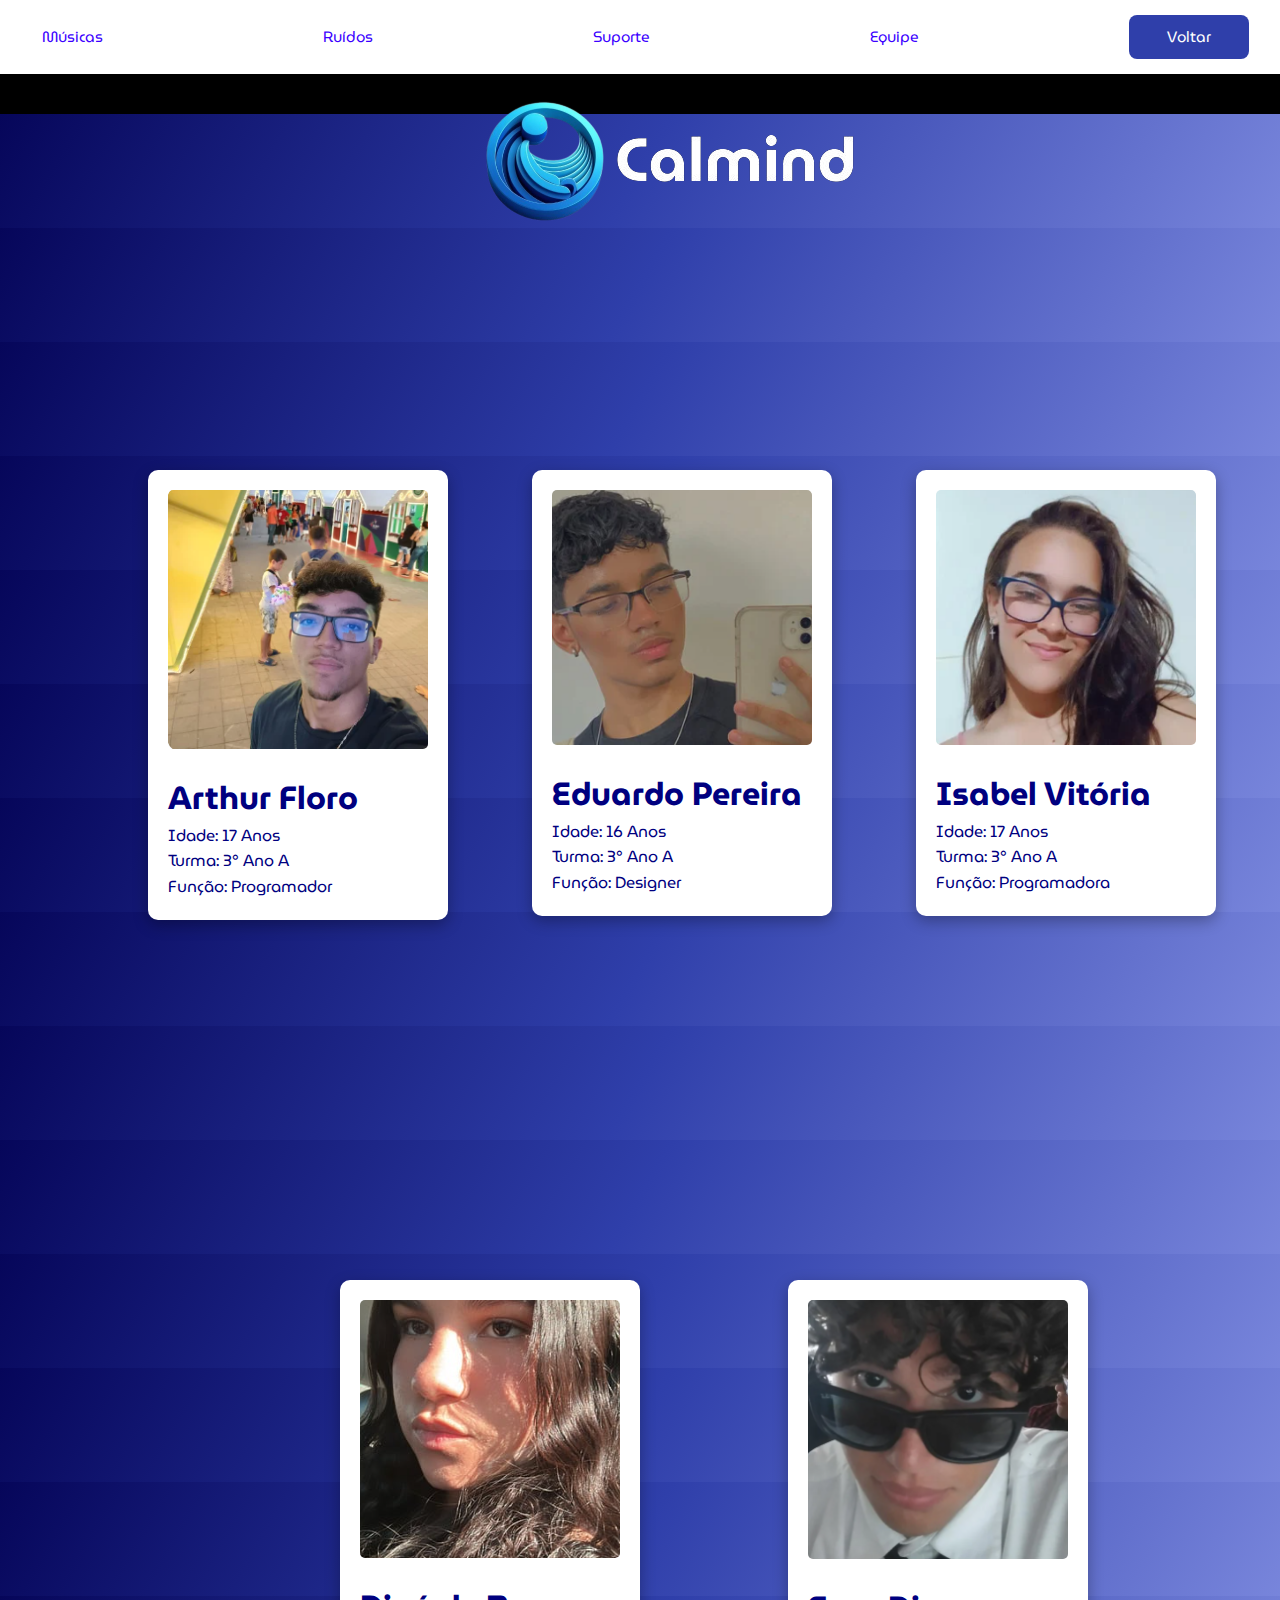
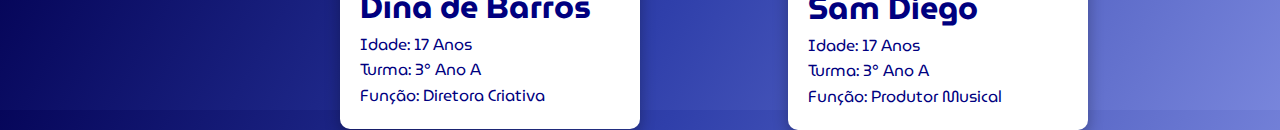
<file: Calmind_V4-main/Calmind_V4-main/equipe.html>
<!DOCTYPE html>
<html lang="en">
<head>
  <meta charset="UTF-8">
  <meta name="viewport" content="width=device-width, initial-scale=1.0">
  <title>Calmind</title>
  <link rel="stylesheet" href="./assets/css/equipe.css">
  <link rel="shortcut icon" href="./assets/img/logo1.png" type="image/x-icon" />
  <link rel="preconnect" href="https://fonts.gstatic.com" crossorigin>
<link href="https://fonts.googleapis.com/css2?family=MuseoModerno:ital,wght@0,100..900;1,100..900&display=swap" rel="stylesheet">
</head>
<body>
  <header>
    <nav>
      <ul>
        <li class="musica"><a href="musicas.html">Músicas</a></li>
        <li class="ruido"><a href="ruidos.html">Ruídos</a></li>
        <li class="suporte"><a href="suporte.html">Suporte</a></li>
        <li class="sobre"><a href="equipe.html">Equipe</a></li>
        <div class="sair">
            <li class="sair"><a href="inicio.html">Voltar</a></li>
        </div>
      </ul>
    </nav>
  </header>

  <div id="logo1"> 
    <img src="./assets/img/logo1.png" alt="">
 </div>
 
 <div id="nome1">
  <img src="./assets/img/nome1.png" alt="">
</div>

<div class="card">
    <img src="./assets/img/Screenshot 2024-04-23 21.22.36.png" alt="Sam Diego">
    <h1>Arthur Floro</h1>
    <p>Idade: 17 Anos<br>Turma: 3° Ano A<br>Função: Programador</p>
</div>


<div class="card2">
    <img src="./assets/img/eduardo.png" alt="Sam Diego">
    <h1>Eduardo Pereira</h1>
    <p>Idade: 16 Anos<br>Turma: 3° Ano A<br>Função: Designer</p>
</div>
    
<div class="card3">
    <img src="./assets/img/isabel.png" alt="Sam Diego">
    <h1>Isabel Vitória</h1>
    <p>Idade: 17 Anos<br>Turma: 3° Ano A<br>Função: Programadora</p>
</div>

<div class="card4">
    <img src="./assets/img/dina.png" alt="Sam Diego">
    <h1>Diná de Barros</h1>
    <p>Idade: 17 Anos<br>Turma: 3° Ano A<br>Função: Diretora Criativa</p>
</div>

<div class="card5">
    <img src="./assets/img/Sam.png" alt="Sam Diego">
    <h1>Sam Diego</h1>
    <p>Idade: 17 Anos<br>Turma: 3° Ano A<br>Função: Produtor Musical</p>
</div>

<footer class="invisible-footer">
</footer>

</body>
</html>
</file>
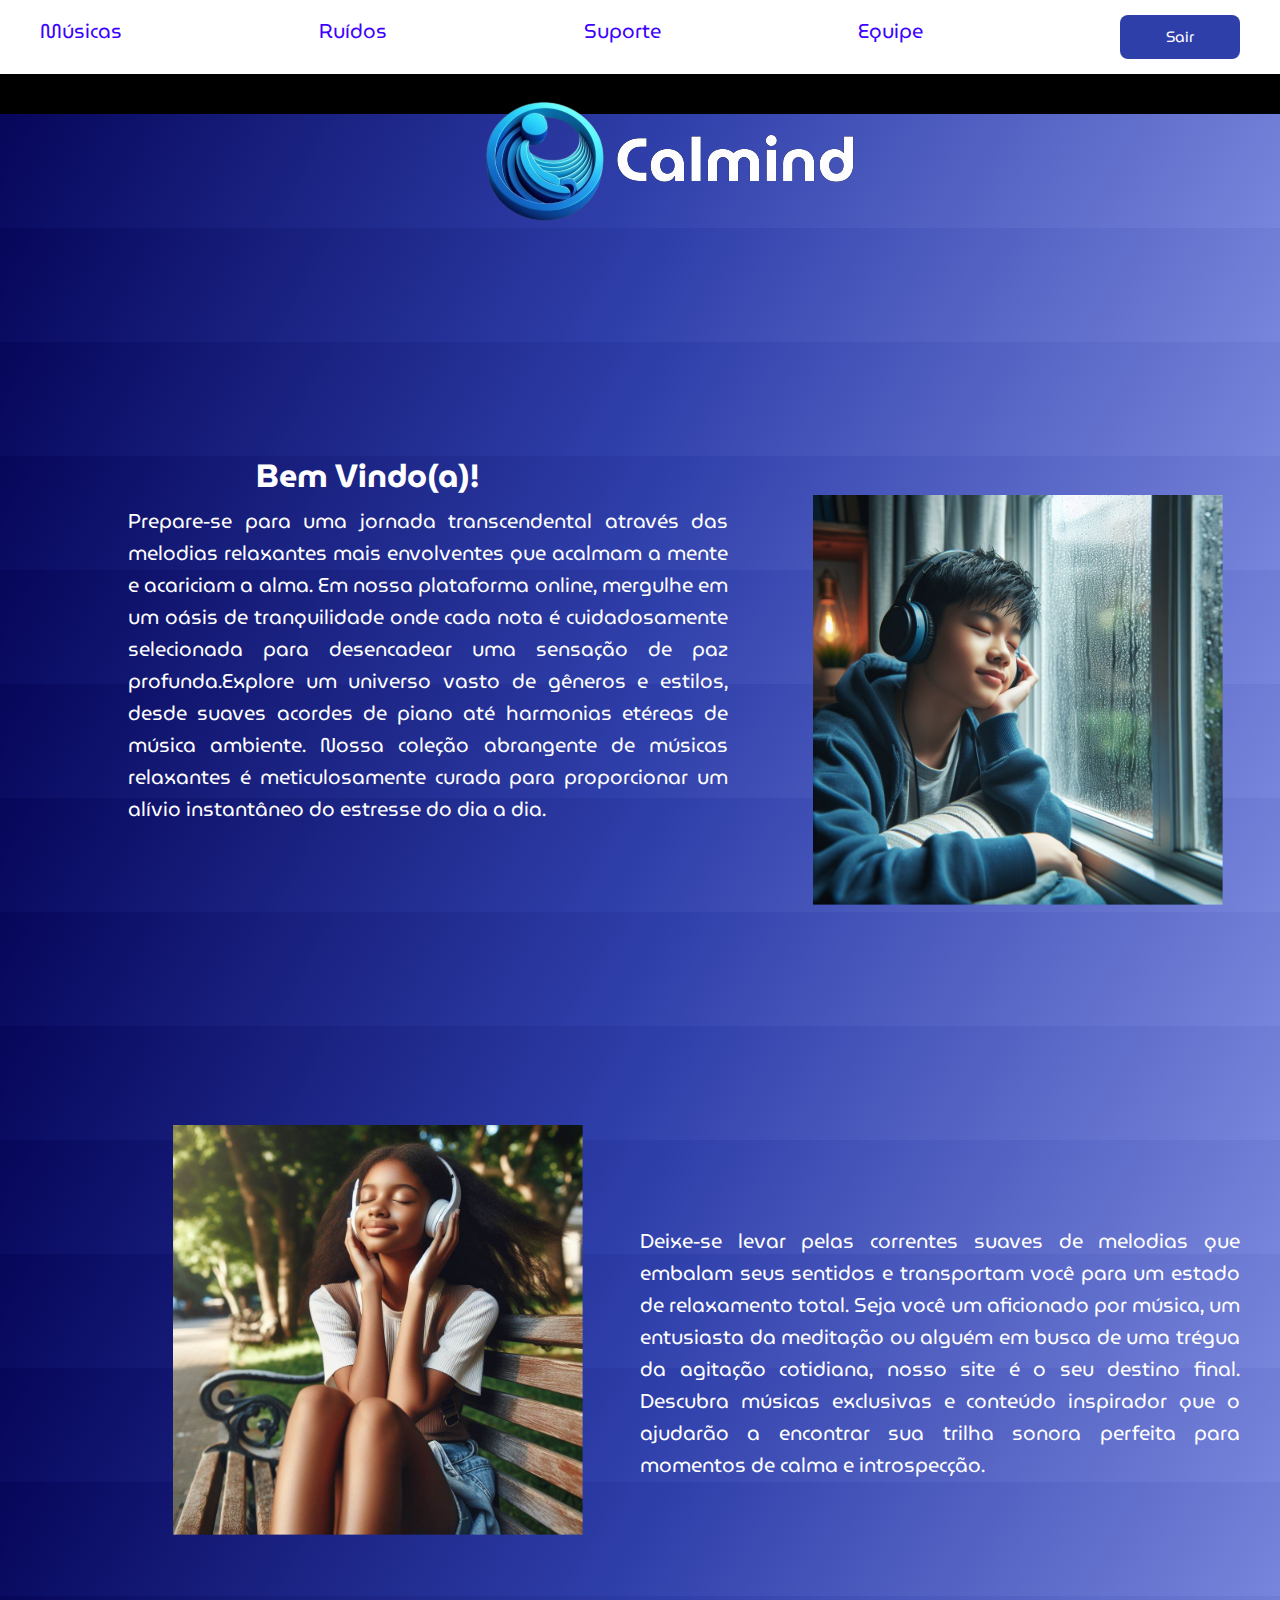
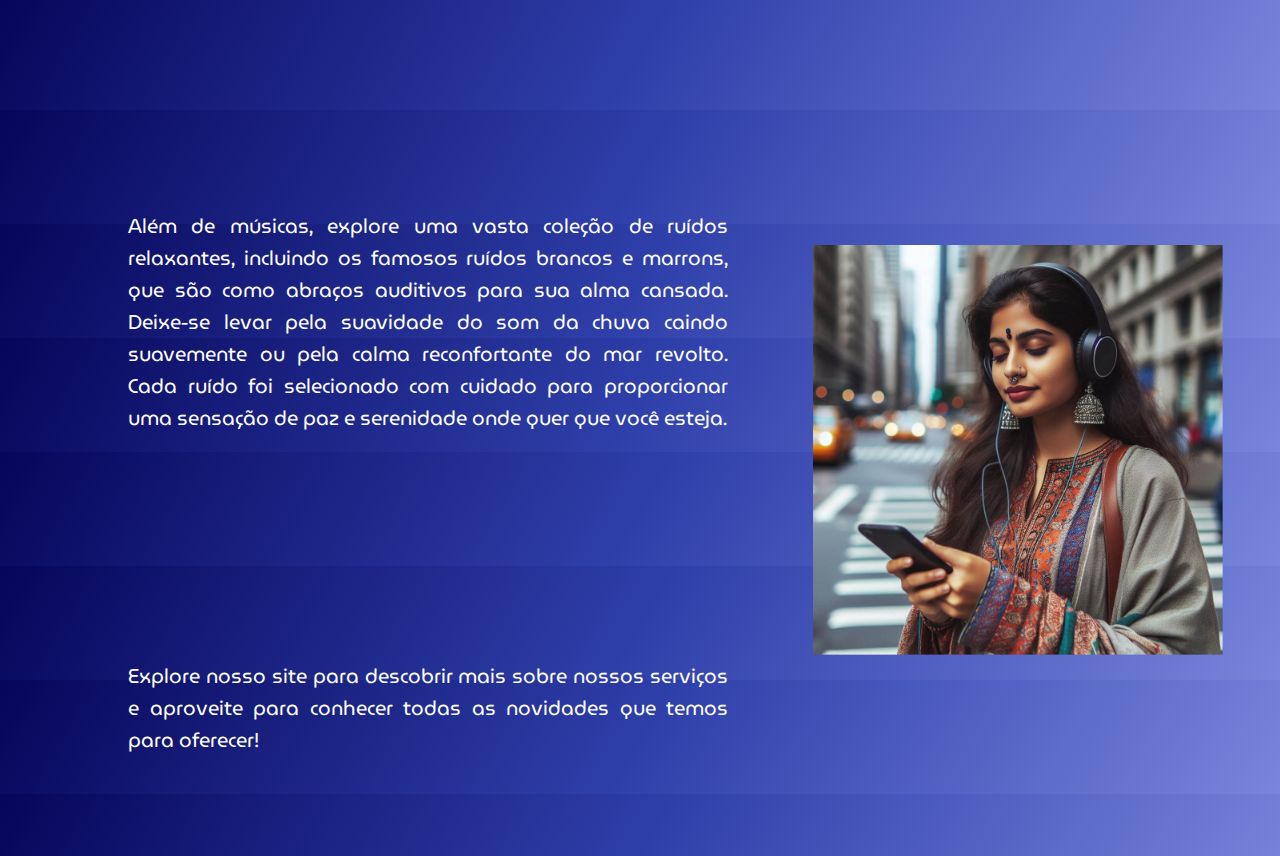
<file: Calmind_V4-main/Calmind_V4-main/inicio.html>
<!DOCTYPE html>
<html lang="en">
<head>
  <meta charset="UTF-8">
  <meta name="viewport" content="width=device-width, initial-scale=1.0">
  <title>Calmind</title>
  <link rel="stylesheet" href="./assets/css/inicio.css">
  <link rel="shortcut icon" href="./assets/img/logo1.png" type="image/x-icon" />
  <link rel="preconnect" href="https://fonts.gstatic.com" crossorigin>
<link href="https://fonts.googleapis.com/css2?family=MuseoModerno:ital,wght@0,100..900;1,100..900&display=swap" rel="stylesheet">
</head>
<body>
  <header>
    <nav>
      <ul>
        <li><a href="musicas.html">Músicas</a></li>
        <li><a href="ruidos.html">Ruídos</a></li>
        <li class="suporte"><a href="suporte.html">Suporte</a></li>
        <li class="equipe"><a href="equipe.html">Equipe</a></li>
        <div class="sair">
          <li><a href="index.html">Sair</a></li>
        </div>
      </ul>
    </nav>
  </header>
 

  <h1>Bem Vindo(a)!</h1>

 <div class="container">
      <div class="half left-half">
          <main id ="texto">
              <p class="paragrafo1">
                Prepare-se para uma jornada transcendental através das melodias relaxantes
                 mais envolventes que acalmam a mente e acariciam a alma. Em nossa plataforma online, mergulhe 
                 em um oásis de tranquilidade onde cada nota é cuidadosamente selecionada para desencadear uma sensação 
                 de paz profunda.Explore um universo vasto de gêneros e estilos, 
                 desde suaves acordes de piano até harmonias etéreas 
                 de música ambiente. Nossa coleção abrangente de músicas
                  relaxantes é meticulosamente curada para proporcionar um alívio
                   instantâneo do estresse do dia a dia.
                 </h1>
              </main>

              <div id="img1">
                <img src="./assets/img/musica1.jpeg" alt="" srcset="">
              </div>

              <div class="container">
                <div class="half left-half">
                    <main id ="texto2">
                        <p class="paragrafo1">
                           Deixe-se levar pelas correntes 
                            suaves de melodias que embalam seus sentidos e transportam você para um 
                            estado de relaxamento total. Seja você um aficionado por música,
                            um entusiasta da meditação ou alguém em busca de 
                            uma trégua da agitação cotidiana, nosso site é o seu 
                            destino final. Descubra músicas exclusivas e conteúdo inspirador 
                            que o ajudarão a encontrar sua trilha sonora perfeita para momentos de calma e introspecção.

                           </h1>
                        </main>
              
                        <div id="img2">
                          <img src="./assets/img/musica2.jpeg" alt="" srcset="">
                        </div>

                        <div class="container">
                          <div class="half left-half">
                              <main id ="texto3">
                                  <p class="paragrafo1">
                                    Além de músicas, explore uma vasta coleção de ruídos 
                                    relaxantes, incluindo os famosos ruídos brancos e marrons, 
                                    que são como abraços auditivos para sua alma cansada. Deixe-se 
                                    levar pela suavidade do som da chuva caindo suavemente ou pela calma 
                                    reconfortante do mar revolto. Cada ruído foi selecionado com cuidado para
                                     proporcionar uma sensação de paz e serenidade onde quer que você esteja.
                                    
                                    </h1>
                                  </main>

                                  <div class="container">
                                    <div class="half left-half">
                                        <main id ="texto4">
                                            <p class="paragrafo1">
                                               Explore nosso site para descobrir mais sobre nossos serviços e aproveite
                                                para conhecer todas as novidades que temos para oferecer!
                                              </h1>
                                            </main>

                                            <div id="img3">
                                              <img src="./assets/img/musica3.jpeg" alt="" srcset="">
                                            </div>
                                  
                                            <div id="logo1"> 
                                              <img src="./assets/img/logo1.png" alt="">
                                           </div>
                                           
                                           <div id="nome1">
                                            <img src="./assets/img/nome1.png" alt="">
                                        </div>

                                        <footer class="invisible-footer">
                                        </footer>
                                        

</body>
</html>
</file>
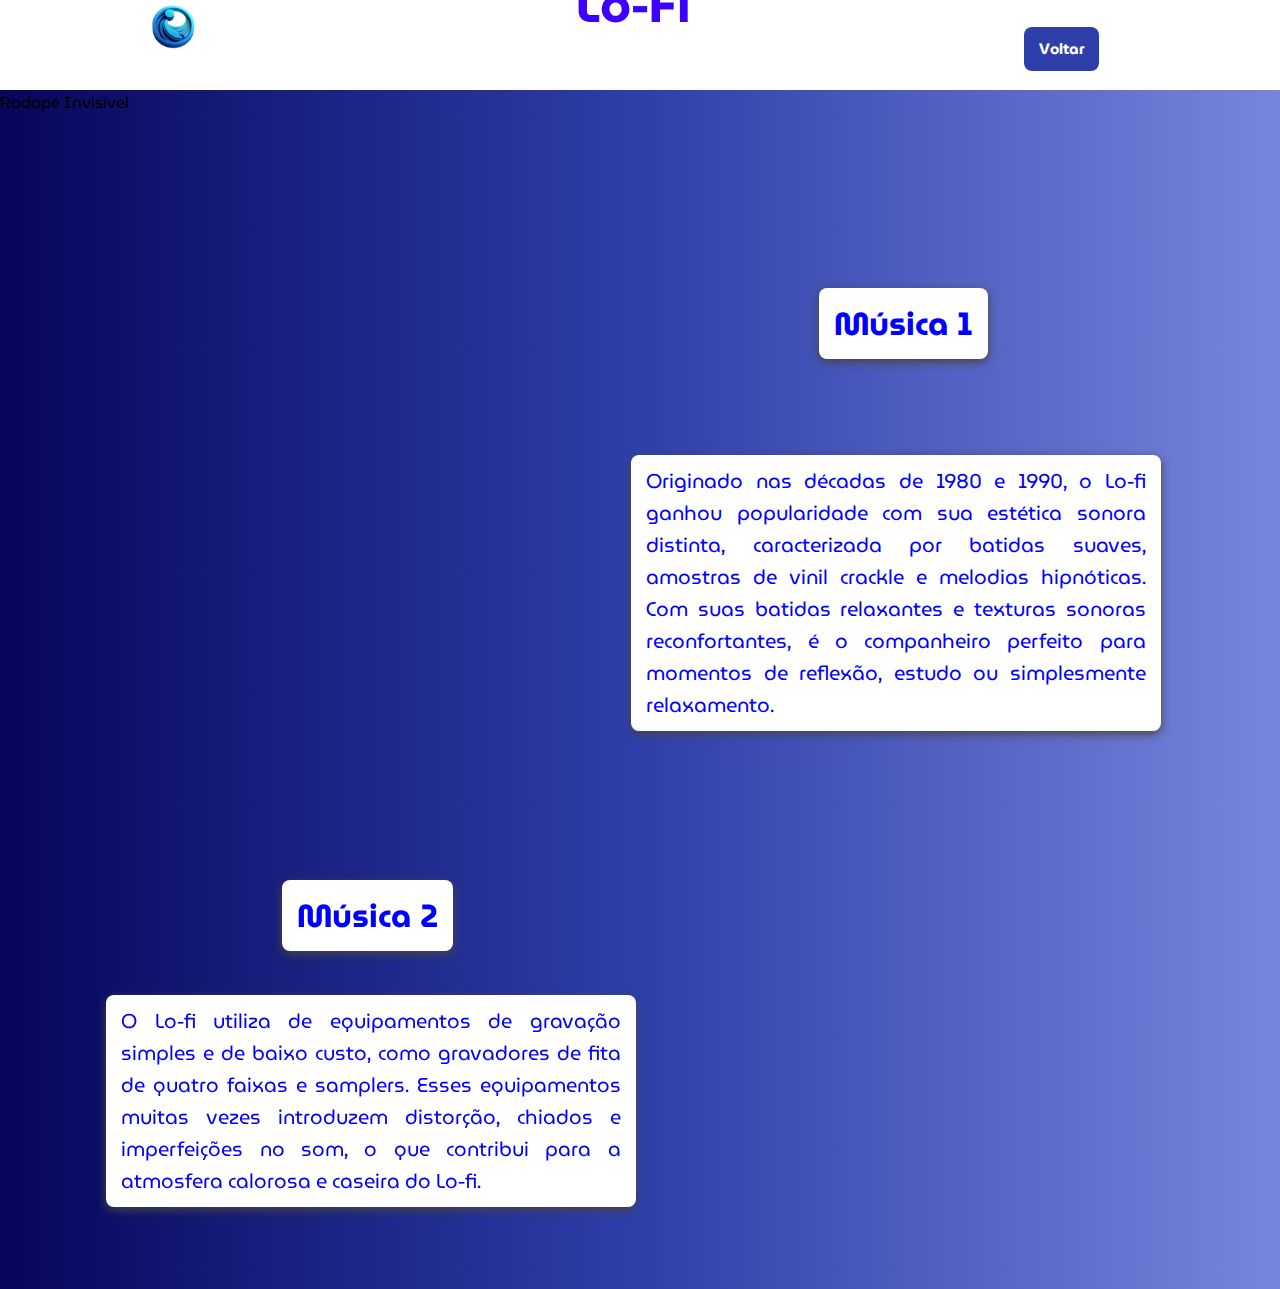
<file: Calmind_V4-main/Calmind_V4-main/lofy.html>
<!DOCTYPE html>
<html lang="pt-br">
  <head>
    <meta charset="UTF-8" />
    <meta name="viewport" content="width=device-width, initial-scale=1.0" />
    <link rel="stylesheet" href="./assets/css/lofy.css" />
    <link rel="shortcut icon" href="./assets/img/logo1.png" type="image/x-icon" />
    <link rel="preconnect" href="https://fonts.gstatic.com" crossorigin>
<link href="https://fonts.googleapis.com/css2?family=MuseoModerno:ital,wght@0,100..900;1,100..900&display=swap" rel="stylesheet">
    <title>Lo-Fi</title>
  </head>
  <body>
    <header>
      <nav>
        <div class="logo"><img src="assets/img/logo1.png" alt="logo-calmind"></div>
        <div class="titulo-lo">
          <h1>Lo-Fi</h1>
        </div>
        <ul class="voltar">
          <li><a href="musicas.html">Voltar</a></li>
        </ul>
      </nav>
    </header>

    <main class="conteudo">
        <div class="container1" id="msc1">
          <h1 class="titleM1">Música 1</h1>
          <p class="p1">
            Originado nas décadas de 1980 e 1990, 
            o Lo-fi ganhou popularidade com sua estética
            sonora distinta, caracterizada por batidas suaves,
            amostras de vinil crackle e melodias hipnóticas. 
            Com suas batidas relaxantes e texturas sonoras 
            reconfortantes, é o companheiro perfeito para momentos 
            de reflexão, estudo ou simplesmente relaxamento.
          </p>
        </div>

    <main id="video1">

      <iframe width="560" height="202" src="https://www.bandlab.com/embed/?id=dce3c401-af00-ef11-aaf0-000d3aa5105b" frameborder="0" allowfullscreen></iframe>
</main>


<main class="conteudo">
  <div class="container1" id="msc2">
    <h1 class="titleM2">Música 2</h1>
    <p class="p2">
      O Lo-fi utiliza de equipamentos de gravação simples 
      e de baixo custo, como gravadores de fita de quatro 
      faixas e samplers. Esses equipamentos muitas vezes introduzem
      distorção, chiados e imperfeições no som, o que contribui para 
      a atmosfera calorosa e caseira do Lo-fi.
    </p>
  </div>


  <main id="video2">

    <iframe width="560" height="202" src="https://www.bandlab.com/embed/?id=fd881929-e901-ef11-aaf0-000d3aa5105b" frameborder="0" allowfullscreen></iframe>
</main>

<footer class="invisible-footer">
  <p>Rodapé Invisível</p>
</footer>

</body>
</html>
</file>
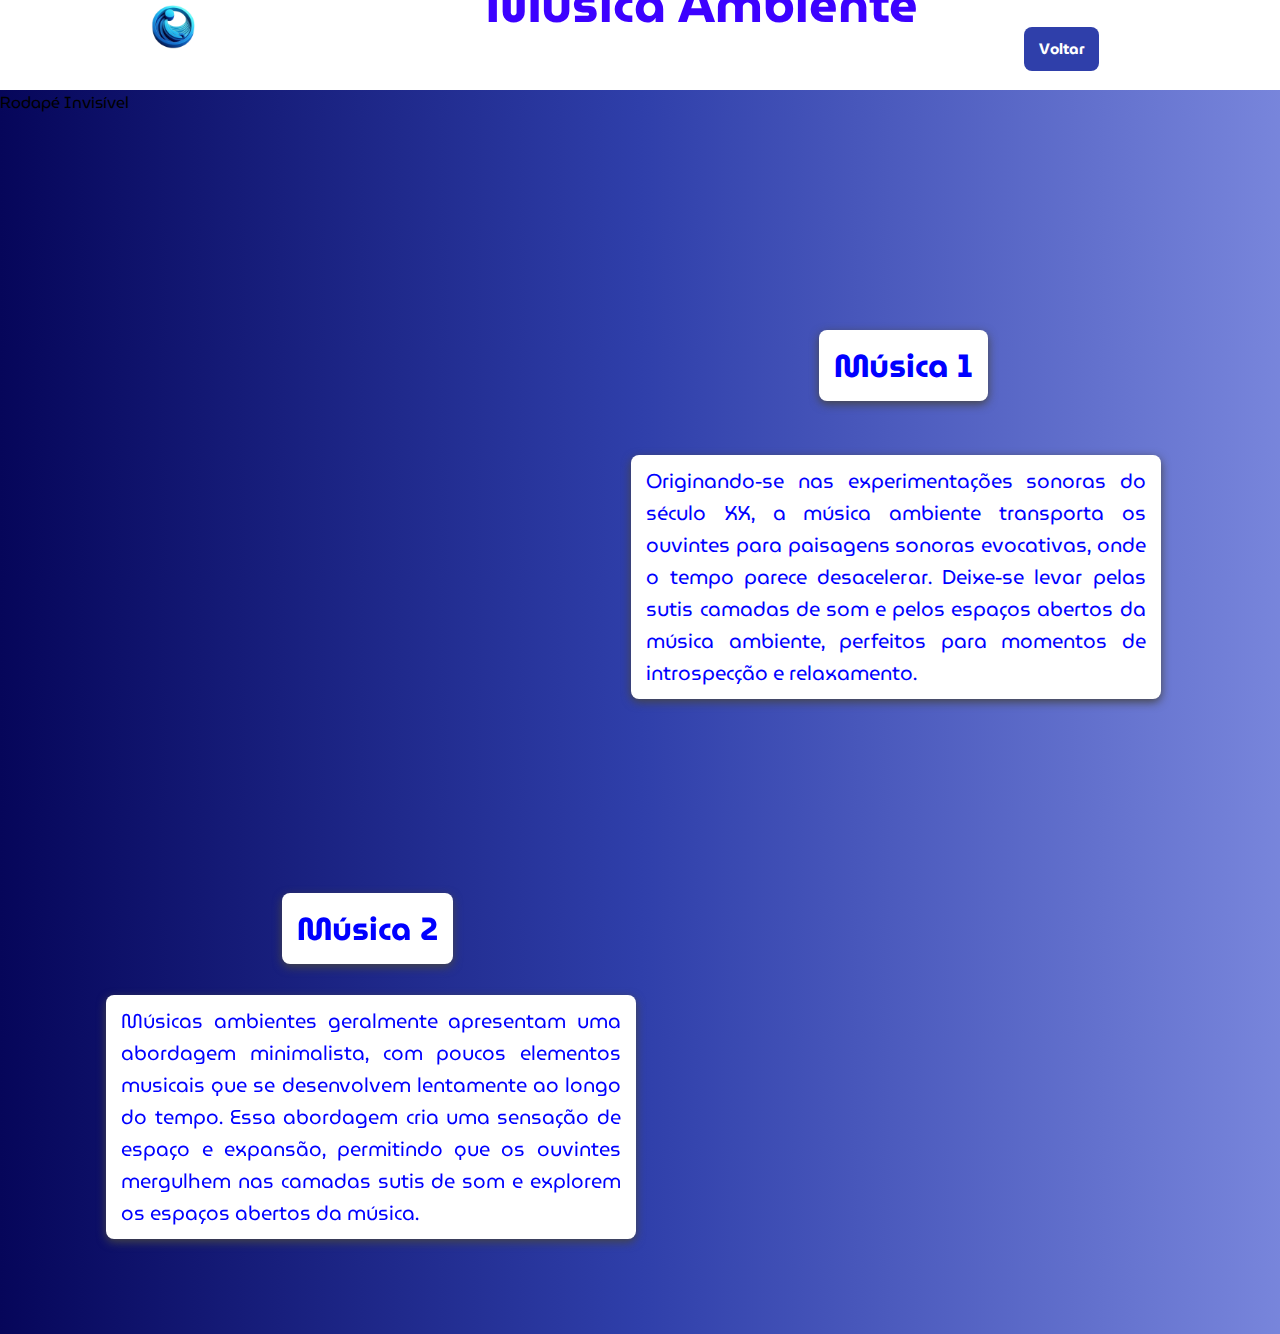
<file: Calmind_V4-main/Calmind_V4-main/music1.html>
<!DOCTYPE html>
<html lang="pt-br">
  <head>
    <meta charset="UTF-8" />
    <meta name="viewport" content="width=device-width, initial-scale=1.0" />
    <link rel="stylesheet" href="./assets/css/music1.css" />
    <link rel="preconnect" href="https://fonts.gstatic.com" crossorigin>
<link href="https://fonts.googleapis.com/css2?family=MuseoModerno:ital,wght@0,100..900;1,100..900&display=swap" rel="stylesheet">
    <link rel="shortcut icon" href="./assets/img/logo1.png" type="image/x-icon" />
    <title>Música Ambiente</title>
  </head>
  <body>
    <header>
      <nav>
        <div class="logo"><img src="./assets/img/logo1.png" alt="logo-calmind"></div>
        <div class="titulo-ambiente">
          <h1>
            Música Ambiente
          </h1>
        </div>
        <ul class="voltar">
          <li><a href="musicas.html">Voltar</a></li>
        </ul>
      </nav>
    </header>
   

    <main class="conteudo">
        <div class="container1" id="msc1">
          <h1 class="titleM1">Música 1</h1>
          <p class="p1">
            Originando-se nas experimentações sonoras 
            do século XX, a música ambiente transporta 
            os ouvintes para paisagens sonoras evocativas, 
            onde o tempo parece desacelerar.  Deixe-se levar 
            pelas sutis camadas de som e pelos espaços abertos da 
            música ambiente, perfeitos para momentos de introspecção e relaxamento. 
          </p>
        </div>

    <main id="video1">

      <iframe width="560" height="202" src="https://www.bandlab.com/embed/?id=ac1ac0b3-7e01-ef11-aaf0-000d3aa5105b" frameborder="0" allowfullscreen></iframe>
</main>

<main class="conteudo">
  <div class="container1" id="msc1">
    <h1 class="titleM2">Música 2</h1>
    <p class="p2">
      Músicas ambientes geralmente apresentam uma abordagem minimalista,
       com poucos elementos musicais que se desenvolvem lentamente ao longo do tempo.
        Essa abordagem cria uma sensação de espaço e expansão, permitindo que os ouvintes 
        mergulhem nas camadas sutis de som e explorem os espaços abertos da música. 
    </p>
  </div>

  <main id="video2">
    <iframe width="560" height="202" src="https://www.bandlab.com/embed/?id=5026a04f-7f01-ef11-aaf0-000d3aa5105b" frameborder="0" allowfullscreen></iframe>
</main>


<footer class="invisible-footer">
  <p>Rodapé Invisível</p>
</footer>

</body>
</html>
</file>
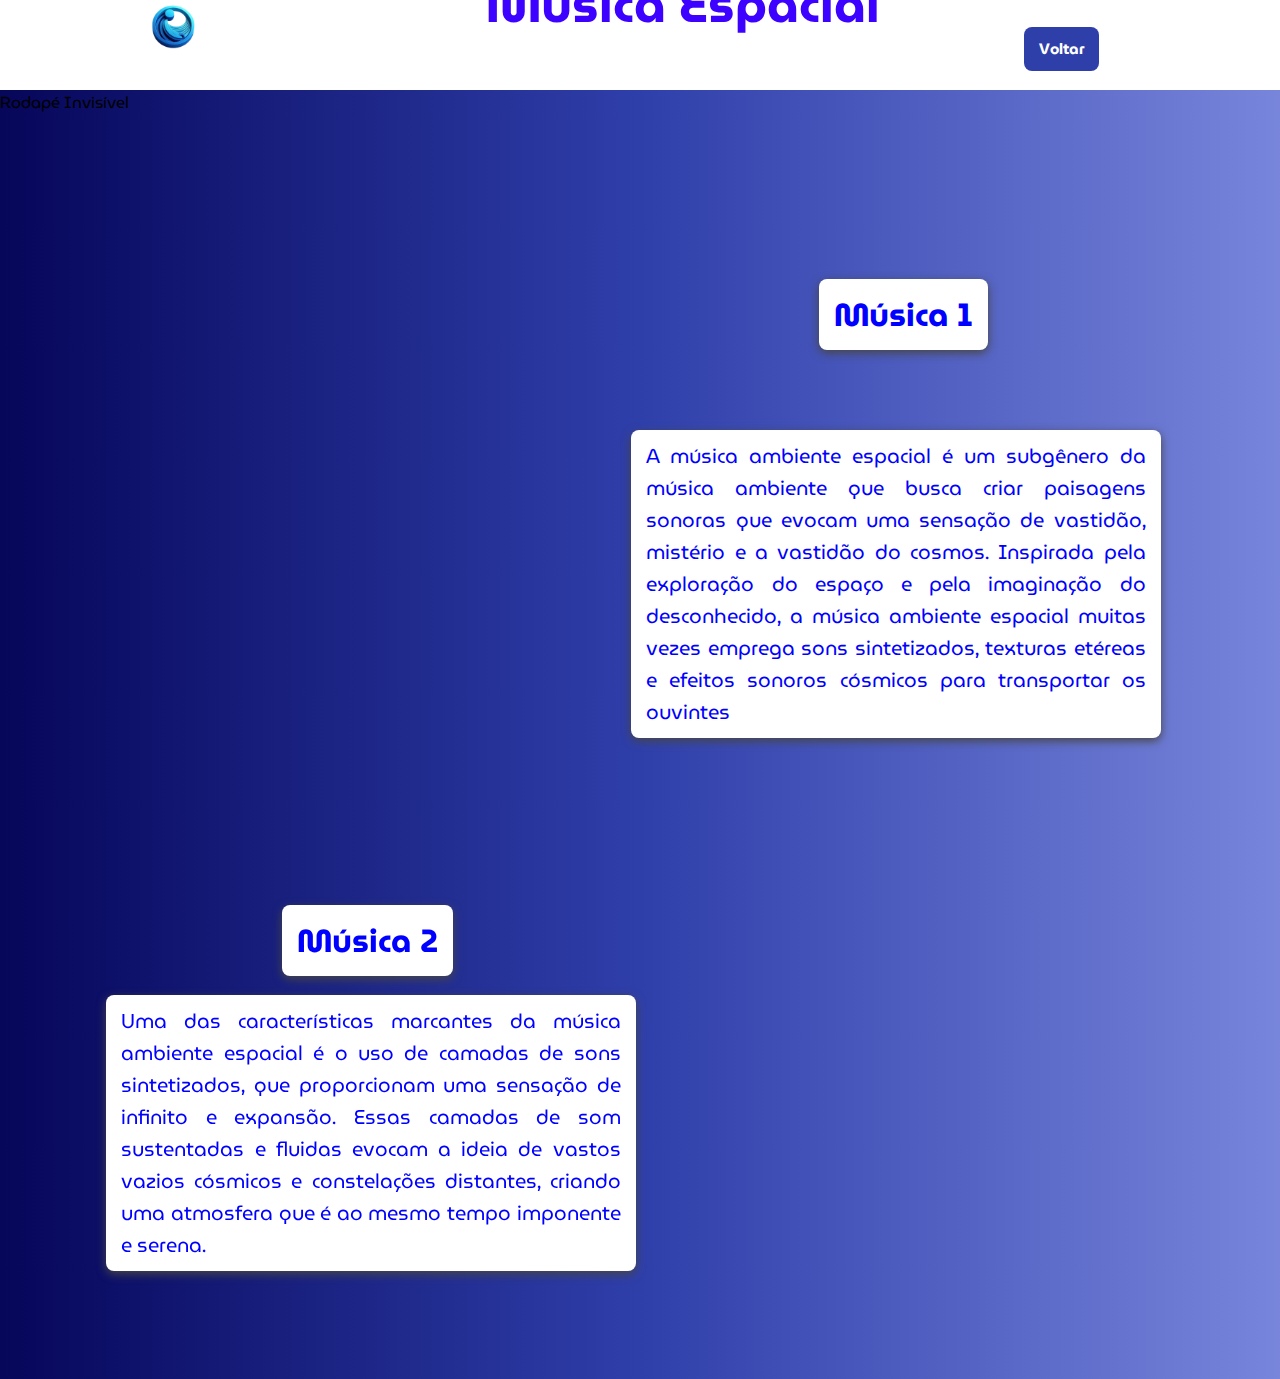
<file: Calmind_V4-main/Calmind_V4-main/music2.html>
<!DOCTYPE html>
<html lang="pt-br">
  <head>
    <meta charset="UTF-8" />
    <meta name="viewport" content="width=device-width, initial-scale=1.0" />
    <link rel="stylesheet" href="./assets/css/music2.css" />
    <link rel="preconnect" href="https://fonts.gstatic.com" crossorigin>
<link href="https://fonts.googleapis.com/css2?family=MuseoModerno:ital,wght@0,100..900;1,100..900&display=swap" rel="stylesheet">
    <link rel="shortcut icon" href="./assets/img/logo1.png" type="image/x-icon" />
    <title>Música Espacial</title>
  </head>
  <body>
    <header>
      <nav>
        <div class="logo"><img src="assets/img/logo1.png" alt="logo-calmind"></div>
        <div class="titulo-espacial">
          <h1>Música Espacial</h1>
        </div>
        <ul class="voltar">
          <li><a href="musicas.html">Voltar</a></li>
        </ul>
      </nav>
    </header>
   

    <main class="conteudo">
        <div class="container1" id="msc1">
          <h1 class="titleM1">Música 1</h1>
          <p class="p1">
            A música ambiente espacial é um subgênero 
            da música ambiente que busca criar paisagens 
            sonoras que evocam uma sensação de vastidão, mistério 
            e a vastidão do cosmos. Inspirada pela exploração do espaço 
            e pela imaginação do desconhecido, a música ambiente espacial 
            muitas vezes emprega sons sintetizados, texturas etéreas e efeitos
           sonoros cósmicos para transportar os ouvintes 
          </p>
        </div>

    <main id="video1">

      <iframe width="560" height="202" src="https://www.bandlab.com/embed/?id=141549f6-3dfb-ee11-aaf0-000d3aa5105b" frameborder="0" allowfullscreen></iframe>
</main>

<main class="conteudo">
  <div class="container1" id="msc1">
    <h1 class="titleM2">Música 2</h1>
    <p class="p2">
      Uma das características marcantes da música ambiente 
      espacial é o uso de camadas de sons sintetizados, que 
      proporcionam uma sensação de infinito e expansão. Essas 
      camadas de som sustentadas e fluidas evocam a ideia de vastos
       vazios cósmicos e constelações distantes, criando uma atmosfera 
       que é ao mesmo tempo imponente e serena.
    </p>
  </div>

  <main id="video2">

    <iframe width="560" height="202" src="https://www.bandlab.com/embed/?id=dc483059-8401-ef11-aaf0-000d3aa5105b" frameborder="0" allowfullscreen></iframe>

</main>


<footer class="invisible-footer">
  <p>Rodapé Invisível</p>
</footer>


</body>
</html>
</file>
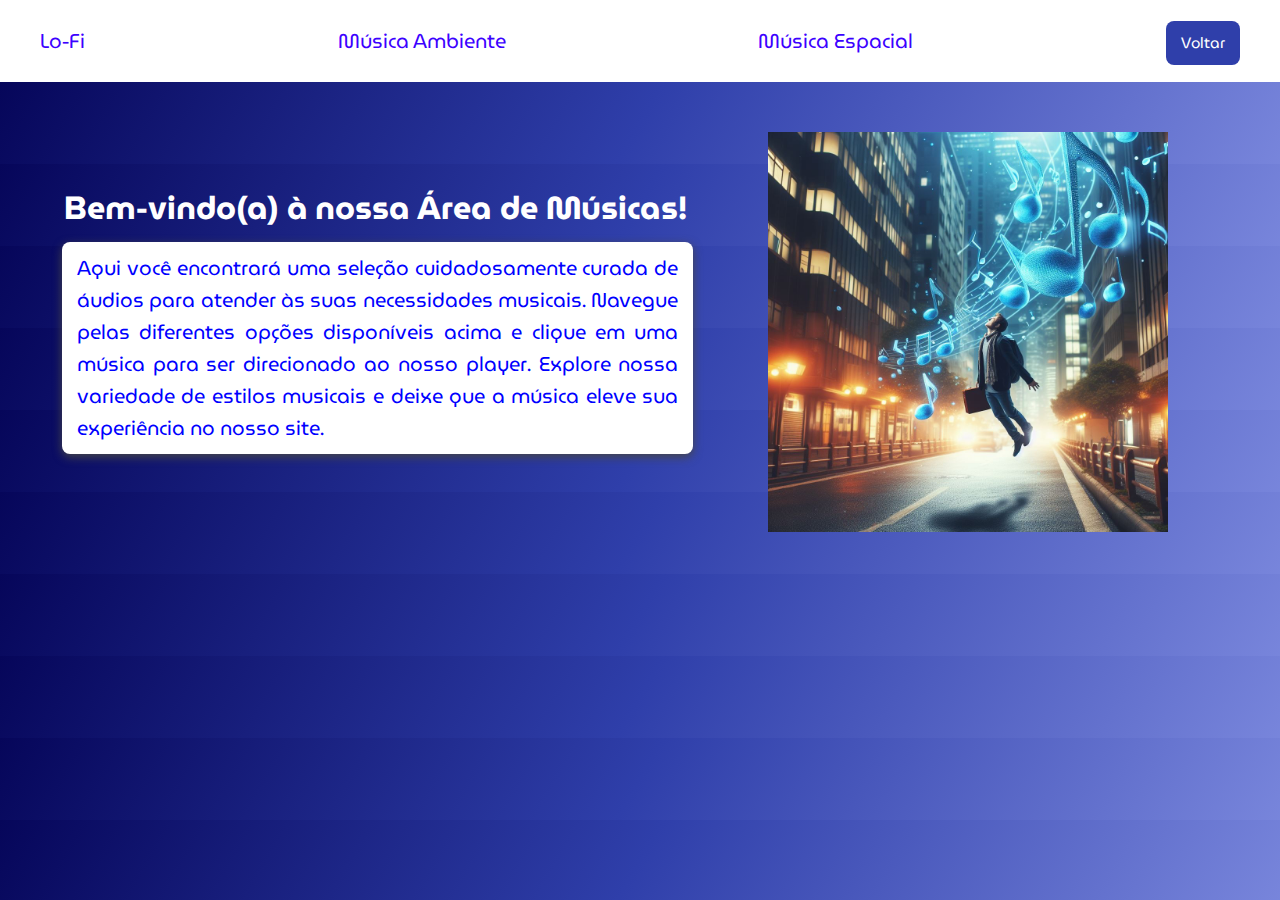
<file: Calmind_V4-main/Calmind_V4-main/musicas.html>
<!DOCTYPE html>
<html lang="en">
  <head>
    <meta charset="UTF-8" />
    <meta name="viewport" content="width=device-width, initial-scale=1.0" />
    <title>Músicas</title>
    <link rel="stylesheet" href="./assets/css/musica.css" />
    <link
      rel="shortcut icon"
      href="./assets/img/logo1.png"
      type="image/x-icon"
    />
    <link rel="preconnect" href="https://fonts.gstatic.com" crossorigin />
    <link
      href="https://fonts.googleapis.com/css2?family=MuseoModerno:ital,wght@0,100..900;1,100..900&display=swap"
      rel="stylesheet"
    />
  </head>
  <body>
    <header>
      <nav>
        <ul>
          <li><a href="lofy.html">Lo-Fi</a></li>
          <li><a href="music1.html">Música Ambiente</a></li>
          <li class="z-index-link">
            <a href="music2.html">Música Espacial</a>
          </li>
          <div class="voltar">
            <li><a href="inicio.html">Voltar</a></li>
          </div>
        </ul>
      </nav>
    </header>

    <h1 class="introBv">Bem-vindo(a) à nossa Área de Músicas!</h1>

    <div class="introducao">
      <p class="intro">
        Aqui você encontrará uma seleção cuidadosamente curada de áudios para
        atender às suas necessidades musicais. Navegue pelas diferentes opções
        disponíveis acima e clique em uma música para ser direcionado ao nosso
        player. Explore nossa variedade de estilos musicais e deixe que a música
        eleve sua experiência no nosso site.
      </p>
    </div>

    <div class="img1">
      <img src="assets/img/musicas(foto).jpeg" alt="" />
    </div>
  </body>
</html>
</file>
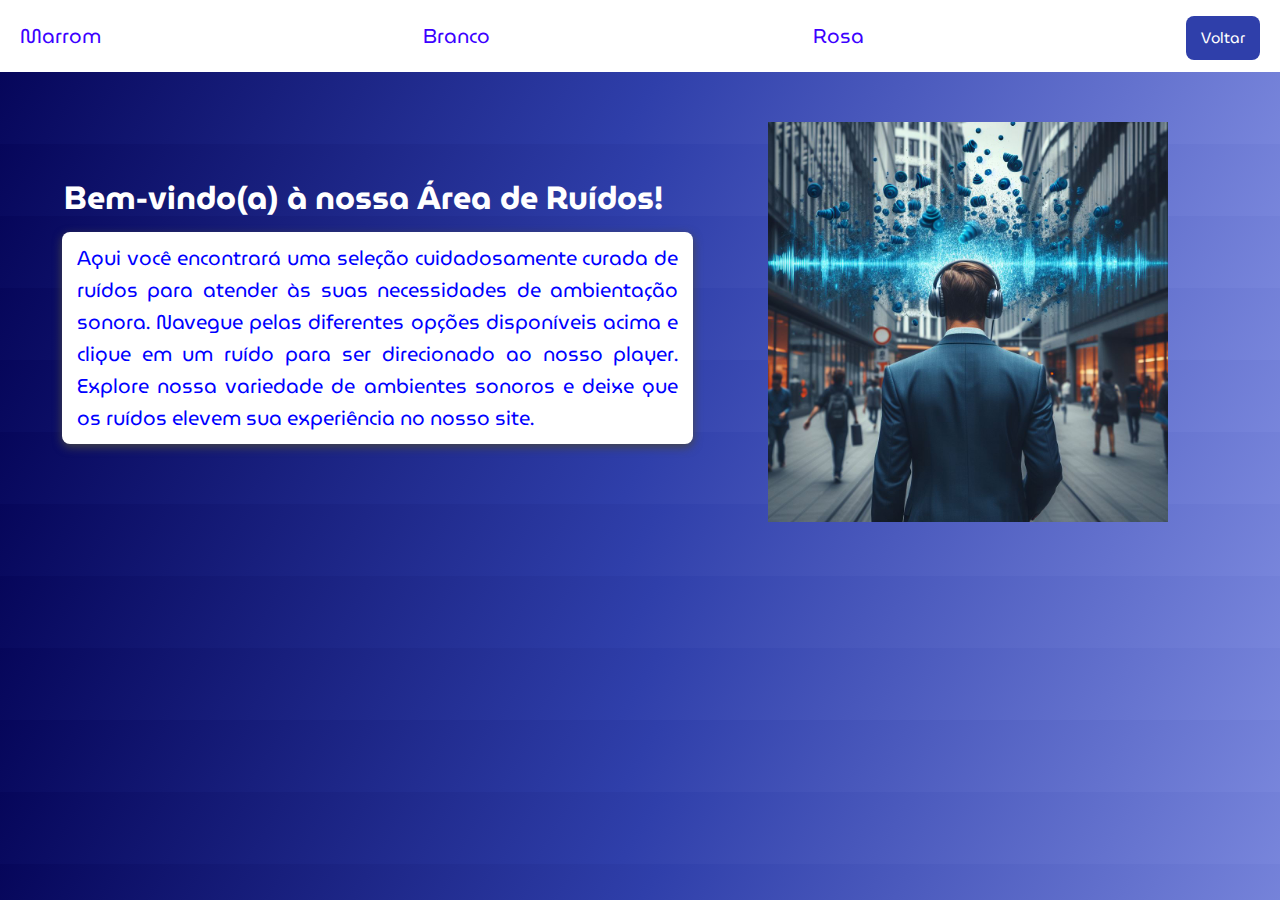
<file: Calmind_V4-main/Calmind_V4-main/ruidos.html>
<!DOCTYPE html>
<html lang="en">
  <head>
    <meta charset="UTF-8" />
    <meta name="viewport" content="width=device-width, initial-scale=1.0" />
    <title>Ruídos</title>
    <link rel="stylesheet" href="./assets/css/ruidos.css" />
    <link rel="preconnect" href="https://fonts.gstatic.com" crossorigin />
    <link
      href="https://fonts.googleapis.com/css2?family=MuseoModerno:ital,wght@0,100..900;1,100..900&display=swap"
      rel="stylesheet"
    />
  </head>
  <body>
    <header>
      <nav>
        <ul>
          <li><a href="ruido1.html">Marrom</a></li>
          <li><a href="ruido2.html">Branco</a></li>
          <li class="z-index-link"><a href="ruido3.html">Rosa</a></li>
          <div class="voltar">
            <li><a href="inicio.html">Voltar</a></li>
          </div>
        </ul>
      </nav>
    </header>

    <h1 class="introBv">Bem-vindo(a) à nossa Área de Ruídos!</h1>

    <div class="introducao">
      <p class="intro">
        Aqui você encontrará uma seleção cuidadosamente curada de ruídos para
        atender às suas necessidades de ambientação sonora. Navegue pelas
        diferentes opções disponíveis acima e clique em um ruído para ser
        direcionado ao nosso player. Explore nossa variedade de ambientes
        sonoros e deixe que os ruídos elevem sua experiência no nosso site.
      </p>
    </div>

    <div class="img1">
      <img src="assets/img/ruidos.jpg" alt="ruidos" />
    </div>
  </body>
</html>
</file>
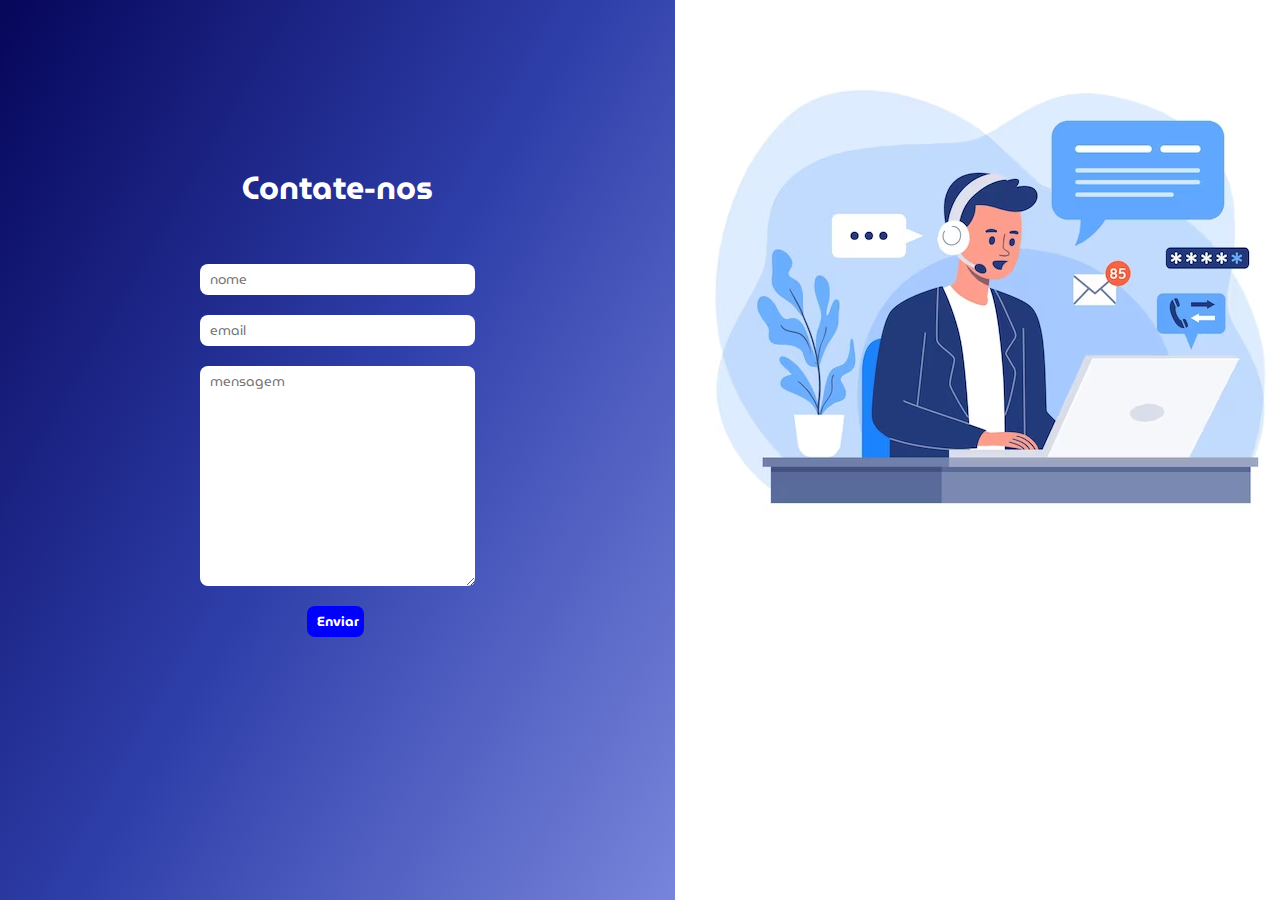
<file: Calmind_V4-main/Calmind_V4-main/suporte.html>
<!DOCTYPE html>
<html lang="en">
  <head>
    <meta charset="UTF-8" />
    <meta name="viewport" content="width=device-width, initial-scale=1.0" />
    <link rel="stylesheet" href="./assets/css/suporte.css" />
    <title>Document</title>
  </head>
  <body>
    <div class="container">
      <div class="esquerda">
        <div class="contato">
          <h1>Contate-nos</h1>
        </div>

        <form action="suporte.php" method="post">
          <input type="text" name="nome" placeholder="nome" />
          <input type="email"  name="email" placeholder="email" />
          <textarea
            name="mensagem"
            id="campoText"
            cols="30"
            rows="10"
            placeholder="mensagem"
          ></textarea>

          <div class="button">
            <input type="submit" value="Enviar" />
          </div>
        </form>
      </div>

      <div class="direito">
        <img src="assets/img/suporte.png" alt="suporte" />
      </div>
    </div>
  </body>
</html>
</file>
<file: Calmind_V4-main/Calmind_V4-main/assets/css/equipe.css>
* {
    margin: 0;
    padding: 0;
    box-sizing: border-box;
  }
  
  body {
    font-family: museo;
    font-family: "MuseoModerno", sans-serif;
    font-optical-sizing: auto;
    line-height: 1.6;
    background: linear-gradient(120deg, rgb(6, 6, 90), #2f3faa, hwb(232 47% 14%));
  }
  
  header {
    background-color: #ffffff;
    color: #4006f1;
    padding: 15px 40px;
    font-size: 15px;
    justify-content: center;
  }
  
  nav ul {
    list-style-type: none;
    display: flex;
    justify-content: space-between;
  }
  
  nav ul li {
    margin-right: 200px;
  }
  
  nav ul li:last-child {
    margin-right: 0;
  }
  
  nav a {
    text-decoration: none;
    color: #3c01ff;
    display: flex;
    align-items: center;
    justify-content: center;
  }
  
  main {
    text-align: center;
    padding: 100px 0;
  }
  
  .hero h1 {
    font-size: 2.5rem;
    margin-bottom: 20px;
  }
  
  .sair a {
    background-color: #2f3faa;
    color: white;
    border: none;
    border-radius: 8px;
    padding: 10px 15px;
    width: 120px;
    display: flex;
    align-items: center;
    justify-content: center;
    font-size: 15px;
  }
  
  .sair a:hover {
    background-color: #0000cd;
  }
  
  footer {
    background-color: #000;
    color: #fff;
    text-align: center;
    padding: 20px;
  }

  #logo1 {
    position: absolute;
    left: 23%;
    top: -10%;
    transform: scale(0.5);
  }
  
  #nome1 {
    position: absolute;
    z-index: 1;
    left: 38%;
    top: -10%;
  }

  header {
    background-color: #ffffff;
    color: #4006f1;
    padding: 15px 40px;
    display: flex;
    justify-content: center;
  }
  
  nav ul {
    display: flex;
    justify-content: space-between;
    padding: 0 20px;
  }
  
  nav a {
    color: #3c01ff;
    padding: 10px;
  }
  
  .card {
    background-color: white;
    box-shadow: 0 5px 15px rgba(0,0,0,0.3);
    border-radius: 10px;
    padding: 20px;
    margin: 20px;
    width: 300px;
    position: absolute;
    top: 50%;
    left: 10%;
  }
  
  .card:hover {
    box-shadow: 0 8px 25px rgba(0,0,0,0.5);
  }
  
  .card img {
    width: 100%;
    height: auto;
    border-radius: 5px;
  }
  
  .card h1 {
    color: #00007F;
    margin-top: 15px;
  }
  
  .card p {
    color: #00007F;
  }

  .card2 {
    background-color: white;
    box-shadow: 0 5px 15px rgba(0,0,0,0.3);
    border-radius: 10px;
    padding: 20px;
    margin: 20px;
    width: 300px;
    position: absolute;
    top: 50%;
    left: 40%;
  }
  
  .card2:hover {
    box-shadow: 0 8px 25px rgba(0,0,0,0.5);
  }
  
  .card2 img {
    width: 100%;
    height: auto;
    border-radius: 5px;
  }
  
  .card2 h1 {
    color: #00007F;
    margin-top: 15px;
  }
  
  .card2 p {
    color: #00007F;
  }

  .card3 {
    background-color: white;
    box-shadow: 0 5px 15px rgba(0,0,0,0.3);
    border-radius: 10px;
    padding: 20px;
    margin: 20px;
    width: 300px;
    position: absolute;
    top: 50%;
    left: 70%;
  }
  
  .card3:hover {
    box-shadow: 0 8px 25px rgba(0,0,0,0.5);
  }
  
  .card3 img {
    width: 100%;
    height: auto;
    border-radius: 5px;
  }
  
  .card3 h1 {
    color: #00007F;
    margin-top: 15px;
  }
  
  .card3 p {
    color: #00007F;
  }


  .card4 {
    background-color: white;
    box-shadow: 0 5px 15px rgba(0,0,0,0.3);
    border-radius: 10px;
    padding: 20px;
    margin: 20px;
    width: 300px;
    position: absolute;
    top: 140%;
    left: 25%;
  }
  
  .card4:hover {
    box-shadow: 0 8px 25px rgba(0,0,0,0.5);
  }
  
  .card4 img {
    width: 100%;
    height: auto;
    border-radius: 5px;
  }
  
  .card4 h1 {
    color: #00007F;
    margin-top: 15px;
  }
  
  .card4 p {
    color: #00007F;
  }

  .card5 {
    background-color: white;
    box-shadow: 0 5px 15px rgba(0,0,0,0.3);
    border-radius: 10px;
    padding: 20px;
    margin: 20px;
    width: 300px;
    position: absolute;
    top: 140%;
    left: 60%;
  }
  
  .card5:hover {
    box-shadow: 0 8px 25px rgba(0,0,0,0.5);
  }
  
  .card5 img {
    width: 100%;
    height: auto;
    border-radius: 5px;
  }
  
  .card5 h1 {
    color: #00007F;
    margin-top: 15px;
  }
  
  .card5 p {
    color: #00007F;
  }

  .musica{
    position: relative; 
    z-index: 5;
  }

  .ruido{
    position: relative; 
    z-index: 5;
  }

  .suporte{
    position: relative; 
    z-index: 5;
  }

  .sobre{
    position: relative; 
    z-index: 5;
  }

  .sair{
    position: relative; 
    z-index: 5;
  }

  .rodape{
    position: absolute;
    top: 200%;
  }


  @media screen and (min-width: 1920px) {
    #logo1 {
        left: 28%;
        top: -5%;
      }
      
      #nome1 {
        left: 40%;
        top: -5%;
      }

      .card {
        top: 35%;
        left: 10%;
      }

      .card2 {
        top: 35%;
        left: 40%;
      }

      .card3 {
        top: 35%;
        left: 70%;
      }

      .card4 {
        top: 95%;
        left: 25%;
      }

      .card5 {
        top: 95%;
        left: 55%;
      }
      
      nav ul li {
        position: absolute;
        margin-left: 100px;
        font-size: 20px;
      }

      header {
        font-size: 15px;
      }
      
      .sair a {
        margin-left: -100%;
      }

      .invisible-footer {
        min-height: 50px; 
        background-color: transparent; 
        color: #ffffff;
        text-align: center;
        position: absolute;
        top: 160%;
      }

    }
</file>
<file: Calmind_V4-main/Calmind_V4-main/assets/css/inicio.css>
* {
  margin: 0;
  padding: 0;
  box-sizing: border-box;
}

body {
  font-family: museo;
  font-family: "MuseoModerno", sans-serif;
  font-optical-sizing: auto;
  line-height: 1.6;
  background: linear-gradient(120deg, rgb(6, 6, 90), #2f3faa, hwb(232 47% 14%));
}

header {
  background-color: #ffffff;
  color: #4006f1;
  padding: 15px 40px;
  font-size: 20px;
  justify-content: center;
}

nav ul {
  list-style-type: none;
  display: flex;
  justify-content: space-between;
}

nav ul li {
  margin-right: 20px;
}

nav ul li:last-child {
  margin-right: 0;
}

nav a {
  text-decoration: none;
  color: #3c01ff;
  display: flex;
  align-items: center;
  justify-content: center;
}

main {
  text-align: center;
  padding: 100px 0;
}

.hero h1 {
  font-size: 2.5rem;
  margin-bottom: 20px;
}

.sair a {
  background-color: #2f3faa;
  color: white;
  border: none;
  border-radius: 8px;
  padding: 10px 15px;
  width: 120px;
  display: flex;
  align-items: center;
  justify-content: center;
  font-size: 15px;
}

.sair a:hover {
  background-color: #0000cd;
}

footer {
  background-color: #000;
  color: #fff;
  text-align: center;
  padding: 20px;
}

h1 {
  color: white;
  position: absolute;
  left: 20%;
  top: 50%;
}

#texto {
  color: white;
  display: flex;
  align-items: center;
  justify-content: center;
  text-align: justify;
  word-wrap: break-word;
  position: absolute;
  left: 10%;
  top: 45%;
  width: 600px;
  font-size: 20px;
  font-family: museo;
  font-family: "MuseoModerno", sans-serif;
  font-optical-sizing: auto;
}

#img1 {
  position: absolute;
  top: 50%;
  left: 60%;
  width: 150px;
  height: 150px;
  transform: scale(0.4);
}

#texto2 {
  color: white;
  display: flex;
  align-items: center;
  justify-content: center;
  text-align: justify;
  word-wrap: break-word;
  position: absolute;
  left: 50%;
  top: 125%;
  width: 600px;
  font-size: 20px;
  font-family: museo;
  font-family: "MuseoModerno", sans-serif;
  font-optical-sizing: auto;
}

#img2 {
  position: absolute;
  top: 120%;
  left: 10%;
  width: 150px;
  height: 150px;
  transform: scale(0.4);
}

#texto3 {
  color: white;
  display: flex;
  align-items: center;
  justify-content: center;
  text-align: justify;
  word-wrap: break-word;
  position: absolute;
  left: 10%;
  top: 190%;
  width: 600px;
  font-size: 20px;
  font-family: museo;
  font-family: "MuseoModerno", sans-serif;
  font-optical-sizing: auto;
}

#texto4 {
  color: white;
  display: flex;
  align-items: center;
  justify-content: center;
  text-align: justify;
  word-wrap: break-word;
  position: absolute;
  left: 10%;
  top: 240%;
  width: 600px;
  font-size: 20px;
  font-family: museo;
  font-family: "MuseoModerno", sans-serif;
  font-optical-sizing: auto;
}

#img3 {
  position: absolute;
  top: 200%;
  left: 60%;
  width: 150px;
  height: 150px;
  transform: scale(0.4);
}

#logo1 {
  position: absolute;
  left: 23%;
  top: -10%;
  transform: scale(0.5);
}

#nome1 {
  position: absolute;
  z-index: 1;
  left: 38%;
  top: -10%;
}

.z-index-link {
  position: relative;
  z-index: 10;
}

.equipe {
  position: relative; 
  z-index: 5; 
}

.suporte{
  position: relative; 
  z-index: 5; 
}


@media screen and (min-width: 1920px) {
  #img1 {
    position: absolute;
    left: 50%;
    transform: scale(0.7);
  }

  #img2 {
    position: absolute;
    top: 140%;
    transform: scale(0.7);
  }

  #img3 {
    position: absolute;
    left: 50%;
    top: 230%;
    transform: scale(0.7);
  }

  #logo1 {
    position: absolute;
    top: 1%;
    left: 26%;
    transform: scale(0.6);
  }

  #nome1 {
    position: absolute;
    top: 2%;
    transform: scale(1.2);
  }

  h1 {
    position: absolute;
    top: 48%;
  }
  #texto {
    position: absolute;
    top: 50%;
    font-size: 25px;
  }

  #texto2 {
    position: absolute;
    left: 55%;
    top: 150%;
    font-size: 25px;
  }

  #texto3 {
    display: flex;
    align-items: center;
    justify-content: center;
    text-align: justify;
    position: absolute;
    top: 224%;
    font-size: 25px;
  }

  #texto4 {
    display: flex;
    align-items: center;
    justify-content: center;
    position: absolute;
    top: 272%;
    font-size: 25px;
  }

  .invisible-footer {
    min-height: 50px; 
    background-color: transparent; 
    color: #ffffff;
    text-align: center;
    position: absolute;
    top: 320%;
  }
  
}
</file>
<file: Calmind_V4-main/Calmind_V4-main/assets/css/lofy.css>
* {
  margin: 0;
  padding: 0;
  scroll-behavior: smooth;
  font-family: "MuseoModerno", sans-serif;
}

body {
  width: 100%;
  height: 100%;
  background: linear-gradient(90deg, rgb(6, 6, 90), #2f3faa, hwb(232 47% 14%));
}

header {
  background-color: #ffffff;
  color: #4006f1;
  padding: 20px;
}

.logo img {
  width: 7%;
  position: absolute;
  left: 10%;
  top: -2%;
}

.titulo-lo h1 {
  position: absolute;
  left: 45%;
  top: -15%;
  color: #3c01ff;
  font-size: 50px;
}

.voltar a {
  position: absolute;
  left: 80%;
  top: 3%;
  font-size: 15px;
  font-weight: bold;
  background-color: #2f3faa;
  color: white;
  border: none;
  border-radius: 8px;
  padding: 10px 15px;
}

.voltar a:hover {
  background-color: #0000cd;
}

nav {
  padding: 25px 40px;
}

nav ul {
  list-style-type: none;
  display: flex;
  justify-content: space-between;
}

nav ul li {
  margin-right: 20px;
}

nav ul li:last-child {
  margin-right: 0;
}

nav a {
  text-decoration: none;
  color: #3c01ff;
}

.botao-voltar button {
  position: absolute;
  top: 25%;
  left: 130%;
  border: none;
  background-color: blue;
  padding: 10px 15px;
  border-radius: 5px;
  font-family: museo;
  font-family: "MuseoModerno", sans-serif;
  font-optical-sizing: auto;
}

.botao-voltar button:hover {
  background-color: #2f3faa;
}

.botao-voltar a {
  text-decoration: none;
  color: white;
  font-weight: bold;
}

h1 {
  color: white;
  position: absolute;
  margin-top: 100px;
  left: 5%;
  font-family: museo;
  font-family: "MuseoModerno", sans-serif;
  font-optical-sizing: auto;
}

.img1 img {
  position: absolute;
  width: 400px;
  height: 400px;
  margin-top: 50px;
  left: 60%;
}

#video1 {
  position: absolute;
  top: 40%;
  left: 10%;
}

.titleM1 {
  display: flex;
  align-items: center;
  justify-content: center;
  position: absolute;
  top: -130%;
  left: 40%;
  background-color: white;
  color: blue;
  padding: 10px 15px;
  border: none;
  border-radius: 8px;
  box-shadow: 0px 3px 10px #464646;
}
.container1 {
  display: flex;
  align-items: center;
  justify-content: center;
  top: 55%;
  position: absolute;
  left: 40%;
}
.p1 {
  word-wrap: break-word;
  color: white;
  text-align: justify;
  width: 65%;
  font-size: 20px;
  font-family: cursive;
  background-color: white;
  color: blue;
  border: none;
  border-radius: 8px;
  box-shadow: 0px 3px 10px #464646;
  padding: 10px 15px;
  margin-top: -40px;
  font-family: museo;
  font-family: "MuseoModerno", sans-serif;
  font-optical-sizing: auto;
}

#video2 {
  position: absolute;
  top: 120%;
  left: 55%;
}

.titleM2 {
  display: flex;
  align-items: center;
  justify-content: center;
  position: absolute;
  top: 40%;
  left: -30%;
  background-color: white;
  color: blue;
  padding: 10px 15px;
  border: none;
  border-radius: 8px;
  box-shadow: 0px 3px 10px #464646;
}

.p2 {
  word-wrap: break-word;
  color: white;
  text-align: justify;
  width: 65%;
  font-size: 20px;
  background-color: white;
  color: blue;
  border: none;
  border-radius: 8px;
  box-shadow: 0px 3px 10px #464646;
  padding: 10px 15px;
  margin-top: 500px;
  margin-left: -1050px;
  font-family: museo;
  font-family: "MuseoModerno", sans-serif;
  font-optical-sizing: auto;
}


@media screen and (min-width: 1920px) {
  .titleM1 {
    position: absolute;
    top: -500px;
    left: 30%;
    font-size: 40px;
  }

  #video1 {
    position: absolute;
    top: 35%;
    left: 7%;
    transform: scale(1.2);
  }
  
  .p1 {
    margin-top: -230px;
    margin-left: -20%;
    font-size: 25px;
   
  }

  #video2 {
    position: absolute;
    top: 96%;
    left: 55%;
    transform: scale(1.2);
  }
  
  .titleM2 {
    position: absolute;
    top: 15%;
    left: -35%;
    font-size: 40px;
  }
  
  .p2 {
    margin-top: 380px;
    margin-left: -1590px;
    font-size: 25px;
   
  }

  h1 {
    margin-top: 150px;
    left: 5%;
  }

  .invisible-footer {
    visibility: hidden; 
    position: absolute;
    top: 130%;
  }
  
}
</file>
<file: Calmind_V4-main/Calmind_V4-main/assets/css/music1.css>
* {
  margin: 0;
  padding: 0;
  scroll-behavior: smooth;
  font-family: "MuseoModerno", sans-serif;
}

body {
  width: 100%;
  height: 100%;
  background: linear-gradient(90deg, rgb(6, 6, 90), #2f3faa, hwb(232 47% 14%));
}

header {
  background-color: #ffffff;
  color: #4006f1;
  padding: 20px;
}

.logo img {
  width: 7%;
  position: absolute;
  left: 10%;
  top: -2%;
}

.titulo-ambiente h1 {
  position: absolute;
  left: 38%;
  top: -15%;
  color: #3c01ff;
  font-size: 50px;
}

.voltar a {
  position: absolute;
  left: 80%;
  top: 3%;
  font-size: 15px;
  font-weight: bold;
  background-color: #2f3faa;
  color: white;
  border: none;
  border-radius: 8px;
  padding: 10px 15px;
}

.voltar a:hover {
  background-color: #0000cd;
}

nav {
  padding: 25px 40px;
}

nav ul {
  list-style-type: none;
  display: flex;
  justify-content: space-between;
}

nav ul li {
  margin-right: 20px;
}

nav ul li:last-child {
  margin-right: 0;
}

nav a {
  text-decoration: none;
  color: #3c01ff;
}

.botao-voltar button {
  position: absolute;
  top: 25%;
  left: 130%;
  border: none;
  background-color: blue;
  padding: 10px 15px;
  border-radius: 5px;
  font-family: museo;
  font-family: "MuseoModerno", sans-serif;
  font-optical-sizing: auto;
}

.botao-voltar button:hover {
  background-color: #2f3faa;
}

.botao-voltar a {
  text-decoration: none;
  color: white;
  font-weight: bold;
}

h1 {
  color: white;
  position: absolute;
  margin-top: 100px;
  left: 5%;
  font-family: museo;
  font-family: "MuseoModerno", sans-serif;
  font-optical-sizing: auto;
}

.img1 img {
  position: absolute;
  width: 400px;
  height: 400px;
  margin-top: 50px;
  left: 60%;
}

#video1 {
  position: absolute;
  top: 40%;
  left: 10%;
}

.titleM1 {
  display: flex;
  align-items: center;
  justify-content: center;
  position: absolute;
  top: -130%;
  left: 40%;
  background-color: white;
  color: blue;
  padding: 10px 15px;
  border: none;
  border-radius: 8px;
  box-shadow: 0px 3px 10px #464646;
}
.container1 {
  display: flex;
  align-items: center;
  justify-content: center;
  top: 55%;
  position: absolute;
  left: 40%;
}
.p1 {
  word-wrap: break-word;
  color: white;
  text-align: justify;
  width: 65%;
  font-size: 20px;
  font-family: cursive;
  background-color: white;
  color: blue;
  border: none;
  border-radius: 8px;
  box-shadow: 0px 3px 10px #464646;
  padding: 10px 15px;
  margin-top: -40px;
  font-family: museo;
  font-family: "MuseoModerno", sans-serif;
  font-optical-sizing: auto;
}

#video2 {
  position: absolute;
  top: 125%;
  left: 55%;
}

.titleM2 {
  display: flex;
  align-items: center;
  justify-content: center;
  position: absolute;
  top: 40%;
  left: -30%;
  background-color: white;
  color: blue;
  padding: 10px 15px;
  border: none;
  border-radius: 8px;
  box-shadow: 0px 3px 10px #464646;
}

.p2 {
  word-wrap: break-word;
  color: white;
  text-align: justify;
  width: 65%;
  font-size: 20px;
  background-color: white;
  color: blue;
  border: none;
  border-radius: 8px;
  box-shadow: 0px 3px 10px #464646;
  padding: 10px 15px;
  margin-top: 500px;
  margin-left: -1050px;
  font-family: museo;
  font-family: "MuseoModerno", sans-serif;
  font-optical-sizing: auto;
}



@media screen and (min-width: 1920px) {
  .titleM1 {
    position: absolute;
    top: -500px;
    left: 30%;
    font-size: 40px;
  }

  #video1 {
    position: absolute;
    top: 35%;
    left: 7%;
    transform: scale(1.2);
  }
  
  .p1 {
    margin-top: -230px;
    margin-left: -20%;
    font-size: 25px;
   
  }

  #video2 {
    position: absolute;
    top: 98%;
    left: 55%;
    transform: scale(1.2);
  }
  
  .titleM2 {
    position: absolute;
    top: 15%;
    left: -35%;
    font-size: 40px;
  }
  
  .p2 {
    margin-top: 380px;
    margin-left: -1590px;
    font-size: 25px;
   
  }

  h1 {
    margin-top: 150px;
    left: 5%;
  }

  .invisible-footer {
    visibility: hidden; 
    position: absolute;
    top: 130%;
  }
}
</file>
<file: Calmind_V4-main/Calmind_V4-main/assets/css/music2.css>
* {
  margin: 0;
  padding: 0;
  scroll-behavior: smooth;
  font-family: "MuseoModerno", sans-serif;
}

body {
  width: 100%;
  height: 100%;
  background: linear-gradient(90deg, rgb(6, 6, 90), #2f3faa, hwb(232 47% 14%));
}

header {
  background-color: #ffffff;
  color: #4006f1;
  padding: 20px;
}

.logo img {
  width: 7%;
  position: absolute;
  left: 10%;
  top: -2%;
}

.titulo-espacial h1 {
  position: absolute;
  left: 38%;
  top: -15%;
  color: #3c01ff;
  font-size: 50px;
}

.voltar a {
  position: absolute;
  left: 80%;
  top: 3%;
  font-size: 15px;
  font-weight: bold;
  background-color: #2f3faa;
  color: white;
  border: none;
  border-radius: 8px;
  padding: 10px 15px;
}

.voltar a:hover {
  background-color: #0000cd;
}

nav {
  padding: 25px 40px;
}

nav ul {
  list-style-type: none;
  display: flex;
  justify-content: space-between;
}

nav ul li {
  margin-right: 20px;
}

nav ul li:last-child {
  margin-right: 0;
}

nav a {
  text-decoration: none;
  color: #3c01ff;
}

.botao-voltar button {
  position: absolute;
  top: 25%;
  left: 130%;
  border: none;
  background-color: blue;
  padding: 10px 15px;
  border-radius: 5px;
  font-family: museo;
  font-family: "MuseoModerno", sans-serif;
  font-optical-sizing: auto;
}

.botao-voltar button:hover {
  background-color: #2f3faa;
}

.botao-voltar a {
  text-decoration: none;
  color: white;
  font-weight: bold;
}

h1 {
  color: white;
  position: absolute;
  margin-top: 100px;
  left: 5%;
  font-family: museo;
  font-family: "MuseoModerno", sans-serif;
  font-optical-sizing: auto;
}

.img1 img {
  position: absolute;
  width: 400px;
  height: 400px;
  margin-top: 50px;
  left: 60%;
}

#video1 {
  position: absolute;
  top: 40%;
  left: 10%;
}

.titleM1 {
  display: flex;
  align-items: center;
  justify-content: center;
  position: absolute;
  top: -130%;
  left: 40%;
  background-color: white;
  color: blue;
  padding: 10px 15px;
  border: none;
  border-radius: 8px;
  box-shadow: 0px 3px 10px #464646;
}
.container1 {
  display: flex;
  align-items: center;
  justify-content: center;
  top: 55%;
  position: absolute;
  left: 40%;
}
.p1 {
  word-wrap: break-word;
  color: white;
  text-align: justify;
  width: 65%;
  font-size: 20px;
  font-family: cursive;
  background-color: white;
  color: blue;
  border: none;
  border-radius: 8px;
  box-shadow: 0px 3px 10px #464646;
  padding: 10px 15px;
  margin-top: -65px;
  font-family: museo;
  font-family: "MuseoModerno", sans-serif;
  font-optical-sizing: auto;
}

#video2 {
  position: absolute;
  top: 130%;
  left: 55%;
}

.titleM2 {
  display: flex;
  align-items: center;
  justify-content: center;
  position: absolute;
  top: 40%;
  left: -30%;
  background-color: white;
  color: blue;
  padding: 10px 15px;
  border: none;
  border-radius: 8px;
  box-shadow: 0px 3px 10px #464646;
}

.p2 {
  word-wrap: break-word;
  color: white;
  text-align: justify;
  width: 65%;
  font-size: 20px;
  background-color: white;
  color: blue;
  border: none;
  border-radius: 8px;
  box-shadow: 0px 3px 10px #464646;
  padding: 10px 15px;
  margin-top: 500px;
  margin-left: -1050px;
  font-family: museo;
  font-family: "MuseoModerno", sans-serif;
  font-optical-sizing: auto;
}



@media screen and (min-width: 1920px) {
  .titleM1 {
    position: absolute;
    top: -500px;
    left: 30%;
    font-size: 40px;
  }

  #video1 {
    position: absolute;
    top: 35%;
    left: 7%;
    transform: scale(1.2);
  }
  
  .p1 {
    margin-top: -230px;
    margin-left: -20%;
    font-size: 25px;
   
  }

  #video2 {
    position: absolute;
    top: 98%;
    left: 55%;
    transform: scale(1.2);
  }
  
  .titleM2 {
    position: absolute;
    top: 15%;
    left: -35%;
    font-size: 40px;
  }
  
  .p2 {
    margin-top: 380px;
    margin-left: -1590px;
    font-size: 25px;
   
  }

  h1 {
    margin-top: 150px;
    left: 5%;
  }

  .invisible-footer {
    visibility: hidden; 
    position: absolute;
    top: 130%;
  }
}
</file>
<file: Calmind_V4-main/Calmind_V4-main/assets/css/musica.css>
.logo {
  display: flex;
  align-items: center;
}
.logo img {
  width: 100px;
}

* {
  margin: 0;
  padding: 0;
  box-sizing: border-box;
}

body {
  font-family: museo;
  font-family: "MuseoModerno", sans-serif;
  font-optical-sizing: auto;
  line-height: 1.6;
  background: linear-gradient(120deg, rgb(6, 6, 90), #2f3faa, hwb(232 47% 14%));
}

header {
  background-color: #ffffff;
  color: #4006f1;
  padding: 25px 40px;
}

nav ul {
  list-style-type: none;
  display: flex;
  justify-content: space-between;
  font-size: 20px;
}

nav ul li {
  margin-right: 20px;
}

nav ul li:last-child {
  margin-right: 0;
}

nav a {
  text-decoration: none;
  color: #3c01ff;
}

main {
  text-align: center;
  padding: 100px 0;
}

.hero h1 {
  font-size: 2.5rem;
  margin-bottom: 20px;
}

.voltar a {
  background-color: #2f3faa;
  color: white;
  border: none;
  border-radius: 8px;
  padding: 10px 15px;
  font-size: 15px;
}

.voltar:hover {
  background-color: #0000cd;
  transform: scale(0.9);
}
footer {
  background-color: #000;
  color: #fff;
  text-align: center;
  padding: 20px;
}

.nav-link:hover {
  background-color: #1b1dbc;
}

h1 {
  color: white;
  position: absolute;
  margin-top: 100px;
  left: 5%;
}

.introducao {
  display: flex;
  align-items: center;
  justify-content: center;
  position: absolute;
  left: -41%;
  margin-top: 160px;
}

.introducao p {
  text-align: justify;
  width: 35%;
  color: blue;
  font-family: museo;
  font-family: "MuseoModerno", sans-serif;
  font-optical-sizing: auto;
  font-size: 20px;
  background-color: white;
  border: none;
  box-shadow: 0px 3px 10px #464646;
  border-radius: 8px;
  padding: 10px 15px;
}

.img1 img {
  position: absolute;
  width: 400px;
  height: 400px;
  margin-top: 50px;
  left: 60%;
}

@media screen and (min-width: 1920px) {
  .introducao p {
    font-size: 30px;
    
  }

  .introducao {
    top: 13%;
  }
  

  h1 {
   font-size: 40px;
  }

  .img1 img {
   transform: scale(1.3);
   top: 20%;
  }
}
</file>
<file: Calmind_V4-main/Calmind_V4-main/assets/css/ruidos.css>
* {
  margin: 0;
  padding: 0;
  box-sizing: border-box;
  font-family: "MuseoModerno", sans-serif;
}

body {
  font-family: museo;
  font-family: "MuseoModerno", sans-serif;
  font-optical-sizing: auto;
  line-height: 1.6;
  background: linear-gradient(120deg, rgb(6, 6, 90), #2f3faa, hwb(232 47% 14%));
}

header {
  background-color: #ffffff;
  color: #4006f1;
  padding: 20px;
  font-size: 20px;
}

nav ul {
  list-style-type: none;
  display: flex;
  justify-content: space-between;
}

nav ul li {
  margin-right: 20px;
}

nav ul li:last-child {
  margin-right: 0;
}

nav a {
  text-decoration: none;
  color: #3c01ff;
}

main {
  text-align: center;
  padding: 100px 0;
}

.voltar a {
  background-color: #2f3faa;
  color: white;
  border: none;
  border-radius: 8px;
  padding: 10px 15px;
  font-size: 15px;
}

.voltar:hover {
  transform: scale(0.9);
}

.hero h1 {
  font-size: 2.5rem;
  margin-bottom: 20px;
}

footer {
  background-color: #000;
  color: #fff;
  text-align: center;
  padding: 20px;
}

.nav-link:hover {
  background-color: #1b1dbc;
}

h1 {
  color: white;
  position: absolute;
  margin-top: 100px;
  left: 5%;
}

.introducao {
  display: flex;
  align-items: center;
  justify-content: center;
  position: absolute;
  left: -41%;
  margin-top: 160px;
}

.introducao p {
  text-align: justify;
  width: 35%;
  color: blue;
  font-family: museo;
  font-family: "MuseoModerno", sans-serif;
  font-optical-sizing: auto;
  font-size: 20px;
  background-color: white;
  border: none;
  box-shadow: 0px 3px 10px #464646;
  border-radius: 8px;
  padding: 10px 15px;
}

.img1 img {
  position: absolute;
  width: 400px;
  height: 400px;
  margin-top: 50px;
  left: 60%;
}

@media screen and (min-width: 1920px) {
  .introducao p {
    font-size: 30px;
    
  }

  .introducao {
    top: 13%;
  }
  

  h1 {
   font-size: 40px;
  }

  .img1 img {
   transform: scale(1.3);
   top: 20%;
  }
}
</file>
<file: Calmind_V4-main/Calmind_V4-main/assets/css/suporte.css>
@import url("https://fonts.googleapis.com/css2?family=Montserrat:ital,wght@0,100..900;1,100..900&family=MuseoModerno:ital,wght@0,100..900;1,100..900&family=Open+Sans:ital,wght@0,300..800;1,300..800&family=Poppins:ital,wght@0,100;0,200;0,300;0,400;0,500;0,600;0,700;0,800;0,900;1,100;1,200;1,300;1,400;1,500;1,600;1,700;1,800;1,900&display=swap");

* {
  margin: 0;
  padding: 0;
  font-family: "MuseoModerno", sans-serif;
}

.container {
  display: flex;
  min-height: 100vh;
}

.esquerda {
  background: linear-gradient(120deg, rgb(6, 6, 90), #2f3faa, hwb(232 47% 14%));
  display: flex;
  align-items: center;
  justify-content: center;
  flex-direction: column;
}

.esquerda form {
  display: flex;
  align-items: center;
  justify-content: center;
  flex-direction: column;
  gap: 20px;
  padding: 200px;
}

.contato {
  display: flex;
  align-items: center;
  justify-content: center;
  position: absolute;
  top: 18%;
  color: white;
  font-weight: bold;
}

.container form input {
  border: none;
  border-radius: 8px;
  padding: 5px 10px;
  width: 92.5%;
}

.container form input:focus {
  outline: none;
}

.container form textarea {
  border: none;
  border-radius: 8px;
  padding: 5px 10px;
}

.container form textarea:focus {
  outline: none;
}

.button input {
  border: none;
  border-radius: 8px;
  padding: 10px 20px;
  background-color: blue;
  color: white;
  font-weight: bold;
  width: 150px;
}

.button input:hover {
  cursor: pointer;
  background-color: #0056b3;
}

@media screen and (min-width: 1920px) {
  .direito img {
    width: 150%;
    display: flex;
    align-items: center;
    justify-content: center;
    margin-left: 60px;
  }
}
</file>
